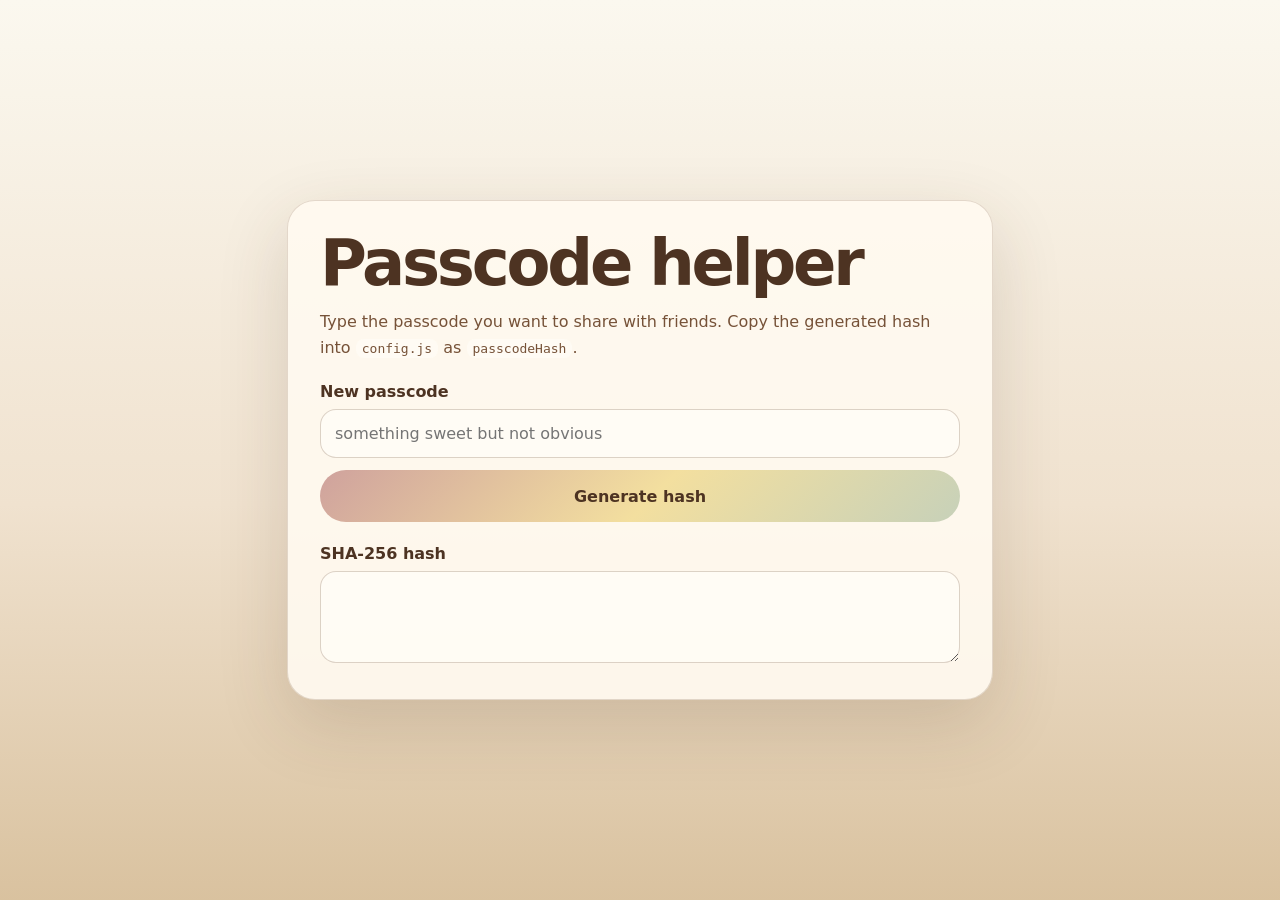
<file: passcode-helper.html>
<!doctype html>
<html lang="en">
<head>
  <meta charset="utf-8">
  <meta name="viewport" content="width=device-width, initial-scale=1">
  <title>Passcode Hash Helper</title>
  <style>
    body { min-height: 100vh; margin: 0; display: grid; place-items: center; font-family: ui-rounded, "Avenir Next", system-ui, sans-serif; background: linear-gradient(to bottom, #fbf8ef 0%, #f0e2cf 56%, #d3b992 112%); color: #4d3322; }
    main { width: min(640px, calc(100% - 32px)); padding: 32px; border: 1.5px solid rgba(118,82,56,.20); border-radius: 28px; background: rgba(255,250,240,.91); box-shadow: 0 24px 70px rgba(77,51,34,.16); }
    h1 { margin: 0 0 10px; color: #4d3322; font-size: clamp(2rem, 7vw, 4rem); line-height: .95; letter-spacing: -.05em; }
    p { color: #765238; line-height: 1.6; }
    label { display: block; margin: 22px 0 8px; font-weight: 800; }
    input, textarea, button { width: 100%; box-sizing: border-box; font: inherit; }
    input, textarea { border: 1px solid rgba(118,82,56,.25); border-radius: 16px; padding: 14px; background: rgba(255,253,246,.86); color: #4d3322; }
    textarea { min-height: 92px; resize: vertical; }
    button { margin-top: 12px; min-height: 52px; border: 0; border-radius: 999px; font-weight: 900; color: #4d3322; background: linear-gradient(135deg, #cfa29d, #f3df9f 52%, #c7d1b9); cursor: pointer; }
    code { background: rgba(255,253,246,.75); padding: 2px 6px; border-radius: 8px; }
  </style>
</head>
<body>
  <main>
    <h1>Passcode helper</h1>
    <p>Type the passcode you want to share with friends. Copy the generated hash into <code>config.js</code> as <code>passcodeHash</code>.</p>
    <label for="passcode">New passcode</label>
    <input id="passcode" type="password" placeholder="something sweet but not obvious">
    <button id="makeHash" type="button">Generate hash</button>
    <label for="hash">SHA-256 hash</label>
    <textarea id="hash" readonly></textarea>
  </main>
  <script>
    document.querySelector('#makeHash').addEventListener('click', async function () {
      const passcode = document.querySelector('#passcode').value.trim();
      const bytes = new TextEncoder().encode(passcode);
      const hashBuffer = await crypto.subtle.digest('SHA-256', bytes);
      const hashArray = Array.from(new Uint8Array(hashBuffer));
      document.querySelector('#hash').value = hashArray.map(function (byte) {
        return byte.toString(16).padStart(2, '0');
      }).join('');
    });
  </script>
</body>
</html>
</file>
